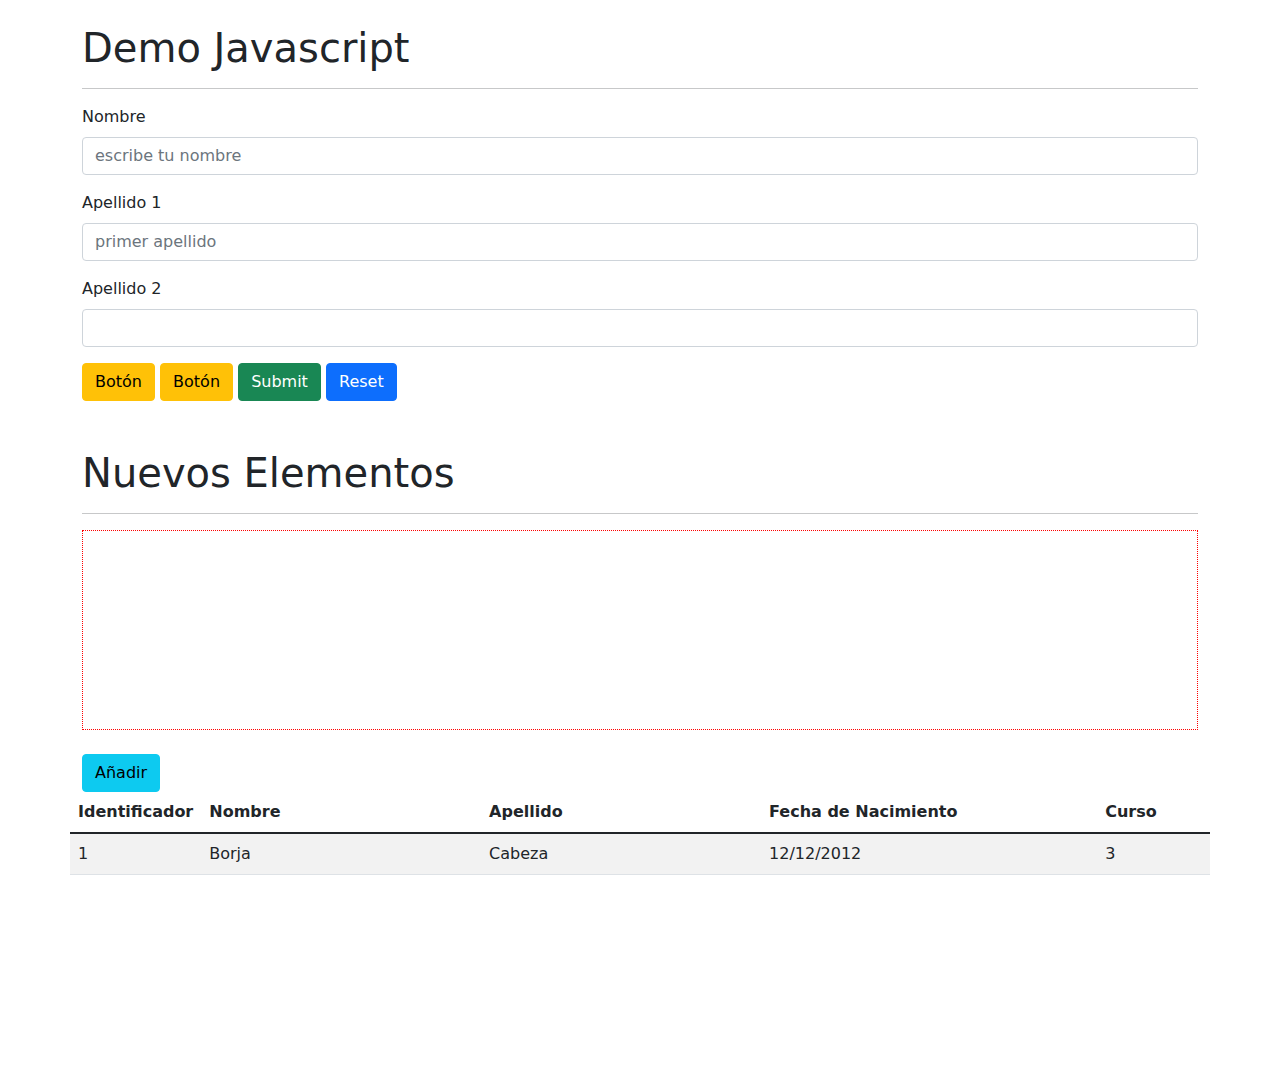
<file: Demo.Sopra.WebApplication2/index.html>
﻿<!DOCTYPE html>

<html>
<head>
    <meta charset="utf-8" />
    <title>Javascript</title>
    <link href="vendor/bootstrap-5.1.3/css/bootstrap.css" rel="stylesheet" />
</head>
<body>
    <br />
    <div class="container">
        <div class="row">
            <div class="col">
                <h1>Demo Javascript</h1>
                <hr />
            </div>
        </div>
        <div class="row">
            <div class="col">
                <form>
                    <div class="mb-3">
                        <label for="nombre" class="form-label">Nombre</label>
                        <input type="text" class="form-control" name="nombre" id="nombre" placeholder="escribe tu nombre" />
                    </div>
                    <div class="mb-3">
                        <label for="apellido1" class="form-label">Apellido 1</label>
                        <input type="text" class="form-control" name="apellido1" id="apellido1" placeholder="primer apellido" />
                    </div>
                    <div class="mb-3">
                        <label for="apellido2" class="form-label">Apellido 2</label>
                        <input type="text" class="form-control" name="apellido2" id="apellido2" />
                    </div>
                    <input id="b1" type="button" class="btn btn-warning" value="Botón" />
                    <input id="b3" type="button" class="btn btn-warning" value="Botón" />
                    <input type="submit" class="btn btn-success" value="Submit" />
                    <input type="reset" class="btn btn-primary" value="Reset" />
                </form>
                <br />
                <br />
            </div>
        </div>
        <div class="row">
            <div class="col-12">
                <h1>Nuevos Elementos</h1>
                <hr />
                <div id="content" class="col-12" style="border: dotted 1px red; min-height:200px;"></div>
                <br />
                <div class="col-12">
                    <input id="b2" type="button" class="btn btn-info" value="Añadir" />
                </div>
            </div>
        </div>
        <div class="row">
            <br />
            <table class="table table-striped">
                <thead>
                    <tr>
                        <td style="width:10%"><b>Identificador</b></td>
                        <td style="width:25%"><b>Nombre</b></td>
                        <td style="width:25%"><b>Apellido</b></td>
                        <td style="width:30%"><b>Fecha de Nacimiento</b></td>
                        <td style="width:10%"><b>Curso</b></td>
                    </tr>
                </thead>
                <tbody>
                    <tr>
                        <td>1</td>
                        <td>Borja</td>
                        <td>Cabeza</td>
                        <td>12/12/2012</td>
                        <td>3</td>
                    </tr>
                </tbody>
            </table>
        </div>
        <br /><br /><br /><br /><br /><br /><br /><br />
    </div>
    <script type="text/javascript" src="https://code.jquery.com/jquery-3.5.1.js"></script>
    <script src="vendor/bootstrap-5.1.3/js/bootstrap.js"></script>
    <script type="text/javascript">
        function Demo() {
            var boton = document.getElementById("b1");
            boton.value = "Grabar";

            var input1 = document.getElementsByName("nombre");
            input1[0].value = "Borja";

            var tag1 = document.getElementsByTagName("h1");
            tag1[0].innerHTML = "Demo <b style='color:blue;'>Javascript</b>";

            var query1 = document.querySelector("#b1");

            var query2 = document.querySelectorAll(".btn");
            var query3 = document.querySelectorAll("label");
            var query4 = document.querySelectorAll("input[type=reset]");
            var query5 = document.querySelectorAll("input[type=text].form-control");

            query3[0].innerText = "Nombre Completo";
            query3[1].innerText = "Primer Apellidos";
            query3[2].innerText = "Segundo Apellidos";
        }
        function Demo2() {

            function onClick(e) {
                // e = undefined, cuando utilizados onclick="onClick()"

                // e = objeto INPUT, cuando utilizados onclick="onClick(this)"
                //e.value = "Grabar";

                // e = objeto EVENT, cuando utilizados onclick="onClick(event)". La propiedad target contiene el objeto INPUT
                e.target.value = "Grabar";

                //document.getElementById("b1").value = "Gabar";
                window.alert("Click !!!");
            }

            document.getElementById("b1").onclick = function (e) {
                e.target.value = "Grabar";
                window.alert("Click !!!");
            }

            document.getElementById("b1").addEventListener("click", onClick);

            document.getElementById("b1").addEventListener("click", function (e) {
                e.target.value = "Grabar";
                window.alert("Click !!!");
            });

            document.getElementById("b2").onclick = function (e) {
                //document.getElementById("content").innerHTML = "<p>demostración de un parrafo nuevo</p>";
                //document.getElementById("content").innerHTML += "<img src='images/playa.jpg' class='img-thumbnail' />";

                var parrafo = document.createElement("p");
                parrafo.innerHTML = "demostración de un parrafo nuevo";
                document.getElementById("content").appendChild(parrafo);

                var imagen = document.createElement("img");
                imagen.src = "images/playa.jpg";
                imagen.classList.add("img-thumbnail");
                document.getElementById("content").appendChild(imagen);
            }
        }
        function Demo3() {
            // ES2015
            class Alumno2 {
                nombre = "";
                apellido = "";
                curso = 0;

                constructor(nombre, apellido) {
                    this.nombre = nombre;
                    this.apellido = apellido
                }

                nombreCompleto() {
                    console.log(this.nombre + " " + this.apellido);
                }
            }

            class AlumnoEx extends Alumno2 {
                dni = "";
                provincia = "";

                nombreCompleto() {
                    console.log("nueva función nombreCompleto");
                    super.nombreCompleto();
                }

                demoNuevaFuncion() { }
            }

            let miAlumno = new Alumno2("Fernando", "Adan");
            miAlumno.nombreCompleto();

            let miAlumno2 = new AlumnoEx("José Manuel", "Adan");
            miAlumno2.nombreCompleto();

            //////////////////////////////////////////////////////////////////////////////////////////////

            // Anterior a ES2015

            const Alumno = function (nombre, apellido) {
                var _privado = "";

                this.nombre = nombre;
                this.apellido = apellido;
                this.curso = 0;
                this.nombreCompleto = function () {
                    console.log(this.nombre + " " + this.apellido);
                }

                this.getPrivado = function () { return _privado; }
                this.setPrivado = function (value) { _privado = value; }
            };

            Alumno.prototype = {
                tutor: "",
                saludo: function () {
                    console.log("Te saludo " + this.nombre);
                }
            };

            let alum1 = new Alumno("Borja", "Cabeza");
            alum1.tutor = "Javier Sánchez";
            alum1.setPrivado("valor privado");
            console.log(alum1.getPrivado());
            alum1.nombreCompleto();
            alum1.saludo();

            let alum2 = new Alumno("Ana", "Sanz");
            alum2.nombreCompleto();

            //////////////////////////////////////////////////////////////////////////////////////////////

            let alumno = new Object();
            alumno.nombre = "Borja";
            alumno.apellido = "Cabeza";
            alumno.curso = 10;
            alumno.NombreCompleto = function () {
                console.log(this.nombre + " " + this.apellido)
            }

            let alumno2 = {};
            alumno2.nombre = "Borja";
            alumno2.apellido = "Cabeza";
            alumno2.curso = 10;
            alumno2.NombreCompleto = function () {
                console.log(this.nombre + " " + this.apellido)
            }

            let alumno3 = {
                nombre: "Borja",
                apellido: "Cabeza",
                curso: 10,
                NombreCompleto: function () {
                    console.log(this.nombre + " " + this.apellido);
                }
            }

            alumno.NombreCompleto();
            alumno2.NombreCompleto();
            alumno3.NombreCompleto();

            // SERIALIZAR
            console.log(alum1);

            //Transforma un Objeto a Texto JSON
            var json = JSON.stringify(alum1);
            console.log(json);

            // Transforma un texto JSON a Objeto
            var obj = JSON.parse(json);
            console.log(">>>>" + obj.nombre);

            console.log(obj);

        }
        function Demo4() {
            // DOM Document Objects Model

            //AJAX  Asynchronous Javascript And XML
            // xhr.open("GET", "", true, "Usuario", "Contraseña");
            /*
                READYSTATE_UNINITIALIZED = 0
                READYSTATE_LOADING = 1
                READYSTATE_LOADED = 2
                READYSTATE_INTERACTIVE = 3
                READYSTATE_COMPLETE = 4
             */

            // Creamos la instancia del cliente HTTP
            var xhr = new XMLHttpRequest();

            // Configuramos el cliente
            xhr.open("GET", "http://ip-api.com/json/193.146.141.207", false);

            // Iniciamos la comunicación
            xhr.send();

            // Accedemos a la respuesta
            console.log("Status: " + xhr.status);
            console.log("State: " + xhr.readyState);
            console.log("Response: " + xhr.responseText);
            console.log("Type Response: " + xhr.responseType);

            // Deserializar el objeto de la respuesta
            var obj = JSON.parse(xhr.responseText);

            console.log("Pais: " + obj.country);
            console.log("Code: " + obj.countryCode);

            /////////////////////////////////////////////////////////////////////////////////////////

            // Creamos la instancia del cliente HTTP
            var xhr = new XMLHttpRequest();

            // Configuramos el cliente
            xhr.open("GET", "http://ip-api.com/json/193.146.141.207", true);

            // Capturamos el evento OnReadyStateChange
            xhr.onreadystatechange = function () {
                if (xhr.readyState == 4 && xhr.status == 200) {
                    // Accedemos a la respuesta
                    console.log("Status: " + xhr.status);
                    console.log("State: " + xhr.readyState);
                    console.log("Response: " + xhr.responseText);
                    console.log("Type Response: " + xhr.responseType);

                    // Deserializar el objeto de la respuesta
                    var obj = JSON.parse(xhr.responseText);

                    console.log("Pais: " + obj.country);
                    console.log("Code: " + obj.countryCode);
                } else {
                    console.log(" > Status: " + xhr.status);
                    console.log(" > State: " + xhr.readyState);
                }
            }

            // Iniciamos la comunicación
            xhr.send();
            console.log("Código después  Send Async");

            window.onload = function () {
                alert("Página cargada");
                let fecha = new Date();

                console.log(fecha);
                console.log(fecha.toString());
                console.log(fecha.toLocaleDateString());
            }

        }

        window.onload = function (e) {
            //alert("End Load - JS");
        };

        $(document).ready(function (e) {
            //alert("End Load - JQuery");
            DemoQuery();
        });

        function DemoQuery() {
            let bt1 = document.getElementById("b1");
            let bt2 = document.querySelectorAll("#b1");
            let bt3 = $("#b1");

            let in1 = document.getElementsByTagName("input");
            let in2 = document.querySelectorAll("input");
            let in3 = $("input");

            let labels1 = document.querySelectorAll(".form-label");
            let labels2 = $(".form-label");

            let dm1 = $("input[type=password]");

            document.getElementById("b1").onclick = function (e) {
                alert("Click Botón 1");
            };

            $("#b3").click(function (e) { alert("Click Botón 3"); });

            //for (var i in document.getElementsByTagName("input")) {
            //    document.getElementsByTagName("input")[i].onclick = function (e) {
            //        alert("Click Label");
            //    };
            //}

            $("label").click(function (e) {
                //alert("Click Label");

                //e.target.innerHTML = "Click";                
                //e.target.innerText = "Click";                

                //$(e.target).html("<b>Click</b>");
                $(e.target).text("Click");
            });

            $("label").on("click", function (e) {
                $(e.target).html("<b>Click</b>");
            });

            document.getElementById("b1").onclick = null;

            $("label").off();

            

            $("#b3").click(function (e) {
                $("label").eq(1).html("Prueba");
            });
        }
    </script>
</body>
</html>
</file>
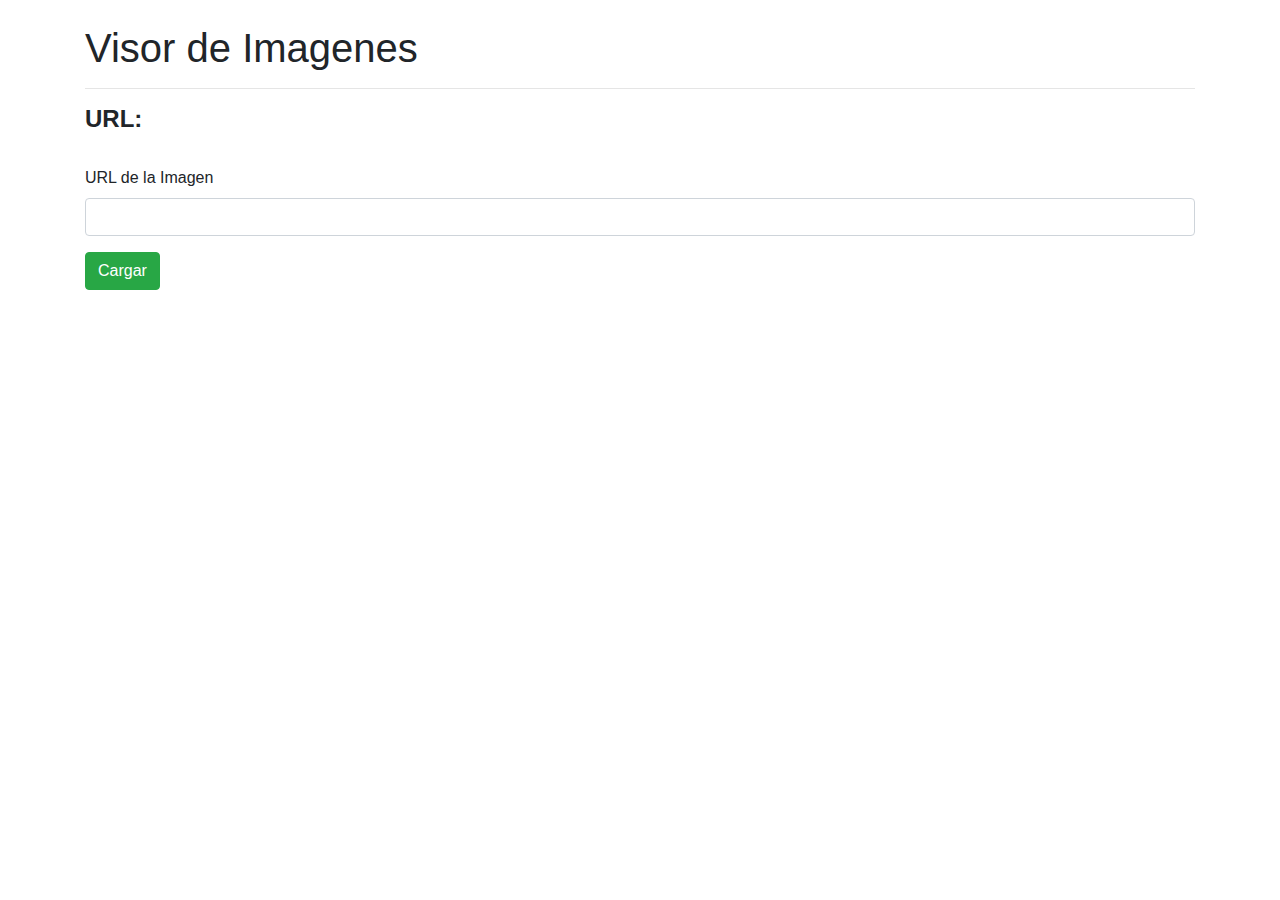
<file: Demo.Sopra.WebApplication2/ejercicio2.html>
﻿<!DOCTYPE html>
<html>
<head>
    <meta charset="utf-8" />
    <title></title>
    <link rel="stylesheet" href="https://stackpath.bootstrapcdn.com/bootstrap/4.3.1/css/bootstrap.min.css" integrity="sha384-ggOyR0iXCbMQv3Xipma34MD+dH/1fQ784/j6cY/iJTQUOhcWr7x9JvoRxT2MZw1T" crossorigin="anonymous">
</head>
<body>
    <br />
    <div class="container">
        <div class="row">
            <div class="col-12">
                <h1>Visor de Imagenes</h1>
                <hr />
                <h4><b>URL:</b> <span></span></h4>
                <br />
            </div>
        </div>
        <div class="row">
            <div class="col-12">
                <div class="card-columns">
                    <!-- 
                        <div class="card">
                            <img src="" class="img-fluid" />
                        </div>
                    -->
                </div>
            </div>
        </div>
        <div class="row">
            <div class="col-12">
                <form>
                    <div class="mb-3">
                        <label>URL de la Imagen</label>
                        <input type="text" class="form-control" />
                    </div>
                    <button type="button" class="btn btn-success">Cargar</button>
                </form>
            </div>
        </div>
    </div>
    <script type="text/javascript">
        document.querySelector("button").onclick = function () {
            let url = document.querySelector("input").value;
            if (url == undefined || url == "") return;

            let image = document.createElement("img");
            image.src = url;
            image.classList.add("img-fluid");
            image.onclick = function (e) {
                document.querySelector("span").innerHTML = url;
            }

            let div = document.createElement("div");
            div.classList.add("card");
            div.appendChild(image);
            //div.onclick = function (e) {
            //    document.querySelector("span").innerHTML = e.target.src;
            //}


            document.querySelector(".card-columns").appendChild(div);            

            document.querySelector("input").value = "";
        }

        document.querySelector("body").onclick = function (e) {
            alert(e.target.tagName);
            if(e.target.tagName == "IMG") document.querySelector("span").innerHTML = e.target.src;
        }
    </script>
</body>
</html>
</file>
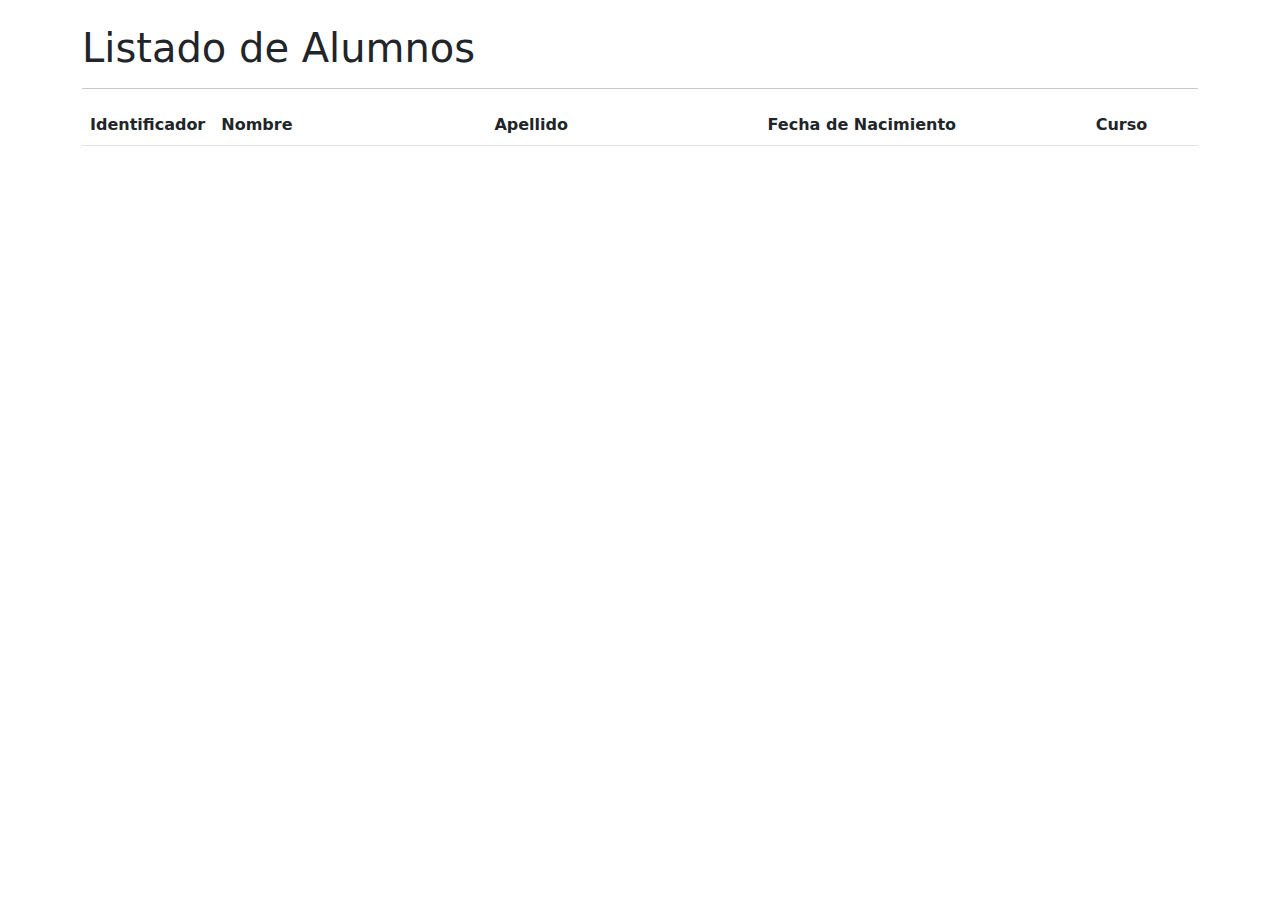
<file: Demo.Sopra.WebApplication2/ejercicioListadoAlumnos.html>
﻿<!DOCTYPE html>
<html>
<head>
    <meta charset="utf-8" />
    <title>Listado de Alumnos</title>
    <link href="vendor/bootstrap-5.1.3/css/bootstrap.css" rel="stylesheet" />
    <link href="https://cdn.datatables.net/1.11.5/css/dataTables.bootstrap5.min.css" rel="stylesheet" />
</head>
<body>
    <br />
    <div class="container">
        <div class="row">
            <div class="col">
                <h1>Listado de Alumnos</h1>
                <hr />
            </div>
        </div>
        <div class="row">
            <div class="col">
                <table id="demotable" class="table table-striped">
                    <thead>
                        <tr>
                            <td style="width:10%"><b>Identificador</b></td>
                            <td style="width:25%"><b>Nombre</b></td>
                            <td style="width:25%"><b>Apellido</b></td>
                            <td style="width:30%"><b>Fecha de Nacimiento</b></td>
                            <td style="width:10%"><b>Curso</b></td>
                        </tr>
                    </thead>
                    <tbody></tbody>
                </table>
            </div>
        </div>
        <br /><br /><br /><br /><br /><br /><br /><br />
    </div>

    <div id="modal" class="modal" tabindex="-1">
        <div class="modal-dialog">
            <div class="modal-content">
                <div class="modal-header">
                    <h5 class="modal-title">Modal title</h5>
                    <button type="button" class="btn-close" data-bs-dismiss="modal" aria-label="Close"></button>
                </div>
                <div class="modal-body">
                    <p>Modal body text goes here.</p>
                </div>
                <div class="modal-footer">
                    <button type="button" class="btn btn-secondary" data-bs-dismiss="modal">Cerrar</button>
                    <button type="button" class="btn btn-primary">Grabar</button>
                </div>
            </div>
        </div>
    </div>

    <script type="text/javascript" src="https://code.jquery.com/jquery-3.5.1.js"></script>
    <script type="text/javascript" src="https://cdn.datatables.net/1.11.5/js/jquery.dataTables.min.js"></script>
    <script type="text/javascript" src="https://cdn.datatables.net/1.11.5/js/dataTables.bootstrap5.min.js"></script>
    <script src="vendor/bootstrap-5.1.3/js/bootstrap.js"></script>
    <script type="text/javascript">
        const dateFormat = new Intl.DateTimeFormat("es-ES", { weekday: "long", year: "numeric", month: "long", day: "numeric" });
        let xhr = new XMLHttpRequest();

        function ProcessData(data) {
            for (var i in data) {

                //document.querySelector("tbody").innerHTML += "<tr><td>"
                //    + data[i].id + "</td><td>" + data[i].firstName + "</td><td>"
                //    + data[i].lastName + "</td><td>" + data[i].dateOfBirth + "</td><td>"
                //    + data[i].classId + "</td></tr>";

                let tr = document.createElement("tr");

                let td = document.createElement("td");
                td.innerHTML = data[i].id;
                td.setAttribute("data-id", data[i].id);
                td.setAttribute("data-info", JSON.stringify(data[i]));
                td.onclick = function (e) {
                    ProcessRow(e);
                }
                tr.appendChild(td);

                td = document.createElement("td");
                td.innerHTML = data[i].firstName;
                tr.appendChild(td);

                td = document.createElement("td");
                td.innerHTML = data[i].lastName;
                tr.appendChild(td);

                td = document.createElement("td");
                let fecha = new Date(data[i].dateOfBirth);
                td.innerHTML = dateFormat.format(fecha);
                tr.appendChild(td);

                td = document.createElement("td");
                td.innerHTML = data[i].classId;
                tr.appendChild(td);

                document.querySelector("tbody").appendChild(tr);
            }

            // https://datatables.net/

            $("#demotable").DataTable({
                "language": {
                    "url": "//cdn.datatables.net/plug-ins/1.10.19/i18n/Spanish.json"
                }
            });


        }

        function ProcessRow(event) {
            let row = event.target;
            let json = row.getAttribute("data-info");
            let obj = JSON.parse(json);

            document.querySelector(".modal-title").innerHTML = "Ficha Estidiente " + obj.id;
            document.querySelector(".modal-body").innerHTML = "";

            let item = document.createElement("p");
            item.innerHTML = "<b>Nombre:</b> " + obj.firstName ;
            document.querySelector(".modal-body").appendChild(item);

            item = document.createElement("p");
            item.innerHTML = "<b>Apellidos:</b> " + obj.lastName;
            document.querySelector(".modal-body").appendChild(item);

            item = document.createElement("p");
            let fecha = new Date(obj.dateOfBirth);
            item.innerHTML = "<b>Fecha Nacimiento:</b> " + dateFormat.format(fecha);
            document.querySelector(".modal-body").appendChild(item);

            item = document.createElement("p");
            item.innerHTML = "<b>Curso:</b> " + obj.classId;
            document.querySelector(".modal-body").appendChild(item);

            // https://getbootstrap.com/docs/5.1/components/modal/

            var Modal = new bootstrap.Modal(document.getElementById("modal"));
            Modal.show();
        }

        window.onload = function () {
            xhr.open("GET", "http://school.labs.com.es/api/students/");

            xhr.onreadystatechange = function () {
                if (xhr.readyState == 4) if (xhr.status == 200) ProcessData(JSON.parse(xhr.responseText));
            };

            xhr.send();
        }
    </script>
</body>
</html>
</file>
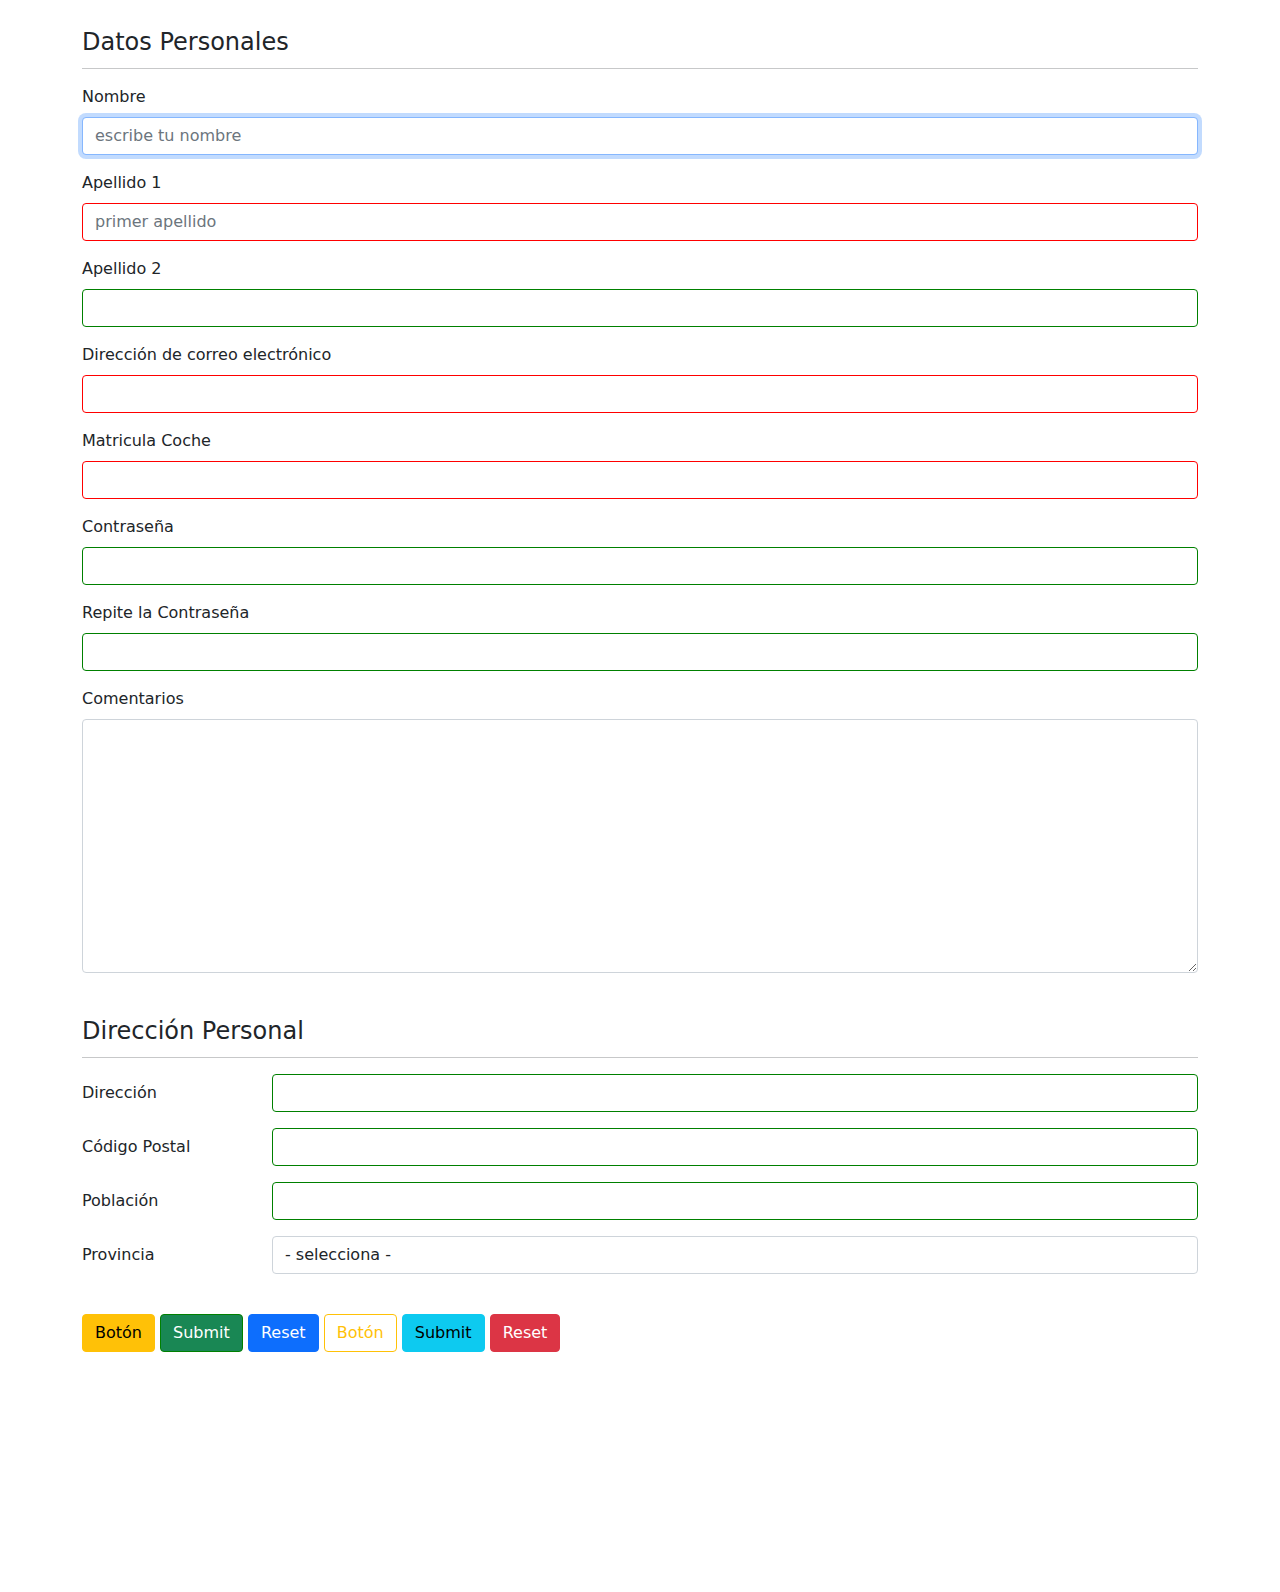
<file: Demo.Sopra.WebApplication2/formulario.html>
﻿<!DOCTYPE html>
<html>
<head>
    <meta charset="utf-8" />
    <title>Formulario Web con Bootstrap</title>
    <link type="text/css" href="vendor/bootstrap-5.1.3/css/bootstrap.css" rel="stylesheet" />
    <style type="text/css">
        input:invalid {
            border-color: rgb(255, 0, 0);
        }

        input:valid {
            border-color: green;
        }
    </style>
</head>
<body>
    <!-- Comentario -->
    <br />
    <div class="container">
        <div class="row">
            <div class="col-12">
                <form method="get" action="index.html" enctype="application/x-www-form-urlencoded">
                    <fieldset>
                        <legend> Datos Personales </legend>
                        <hr />
                        <div class="mb-3">
                            <label for="nombre" class="form-label">Nombre</label>
                            <input type="text" class="form-control" name="nombre" id="nombre" placeholder="escribe tu nombre" autofocus required />
                        </div>
                        <div class="mb-3">
                            <label for="apellido1" class="form-label">Apellido 1</label>
                            <input type="text" class="form-control" name="apellido1" id="apellido1" placeholder="primer apellido" required />
                        </div>
                        <div class="mb-3">
                            <label for="apellido2" class="form-label">Apellido 2</label>
                            <input type="text" class="form-control" name="apellido2" id="apellido2" />
                        </div>
                        <div class="mb-3">
                            <label for="mail" class="form-label">Dirección de correo electrónico</label>
                            <input type="email" class="form-control" name="mail" id="mail" required />
                        </div>
                        <div class="mb-3">
                            <label for="matricula" class="form-label">Matricula Coche</label>
                            <input type="text" class="form-control" name="matricula" id="matricula" pattern="[0-9]{4}[A-Z]{3}" required />
                        </div>
                        <div class="mb-3">
                            <label for="pass1" class="form-label">Contraseña</label>
                            <input type="password" class="form-control" name="pass1" id="pass1" />
                        </div>
                        <div class="mb-3">
                            <label for="pass2" class="form-label">Repite la Contraseña</label>
                            <input type="password" class="form-control" name="pass2" id="pass2" />
                        </div>
                        <div class="mb-3">
                            <label for="c1" class="form-label">Comentarios</label>
                            <textarea class="form-control" rows="10" name="c1" id="c1"></textarea>
                        </div>
                    </fieldset>
                    <br />
                    <fieldset>
                        <legend> Dirección Personal </legend>
                        <hr />
                        <div class="mb-3 row">
                            <label for="direccion" class="col-form-label col-2">Dirección</label>
                            <div class="col-10">
                                <input type="text" class="form-control" name="direccion" id="direccion" />
                            </div>
                        </div>
                        <div class="mb-3 row">
                            <label for="cp" class="col-form-label col-2">Código Postal</label>
                            <div class="col-10">
                                <input type="text" class="form-control" name="cp" id="cp" />
                            </div>
                        </div>
                        <div class="mb-3 row">
                            <label for="poblacion" class="col-form-label col-2">Población</label>
                            <div class="col-10">
                                <input type="text" class="form-control" name="poblacion" id="poblacion" />
                            </div>
                        </div>
                        <div class="mb-3 row">
                            <label for="provincia" class="col-form-label col-2">Provincia</label>
                            <div class="col-10">
                                <select class="form-control" name="provincia" id="provincia">
                                    <option value="">- selecciona -</option>
                                    <optgroup label="Grupo 1">
                                        <option value="15">A coru&#241;a</option>
                                        <option value="1">&#193;lava</option>
                                        <option value="2">Albacete</option>
                                        <option value="3">Alicante</option>
                                        <option value="4">Almer&#237;a</option>
                                        <option value="33">Asturias</option>
                                        <option value="5">&#193;vila</option>
                                        <option value="6">Badajoz</option>
                                        <option value="7">Baleares</option>
                                        <option value="8">Barcelona</option>
                                        <option value="9">Burgos</option>
                                        <option value="10">C&#225;ceres</option>
                                        <option value="11">C&#225;diz</option>
                                        <option value="39">Cantabria</option>
                                        <option value="12">Castell&#243;n</option>
                                        <option value="51">Ceuta</option>
                                        <option value="13">Ciudad Real</option>
                                        <option value="14">C&#243;rdoba</option>
                                        <option value="16">Cuenca</option>
                                        <option value="99">Extranjero</option>
                                        <option value="17">Girona</option>
                                        <option value="18">Granada</option>
                                        <option value="19">Guadalajara</option>
                                        <option value="20">Guip&#250;zcoa</option>
                                    </optgroup>
                                    <optgroup label="Grupo 2">
                                        <option value="21">Huelva</option>
                                        <option value="22">Huesca</option>
                                        <option value="23">Ja&#233;n</option>
                                        <option value="26">La rioja</option>
                                        <option value="35">Las palmas</option>
                                        <option value="24">Le&#243;n</option>
                                        <option value="25">Lleida</option>
                                        <option value="27">Lugo</option>
                                        <option value="28">Madrid</option>
                                        <option value="29">M&#225;laga</option>
                                        <option value="52">Melilla</option>
                                        <option value="30">Murcia</option>
                                        <option value="31">Navarra</option>
                                        <option value="32">Ourense</option>
                                        <option value="34">Palencia</option>
                                        <option value="36">Pontevedra</option>
                                        <option value="37">Salamanca</option>
                                        <option value="38">Santa cruz de tenerife</option>
                                        <option value="40">Segovia</option>
                                        <option value="41">Sevilla</option>
                                        <option value="42">Soria</option>
                                        <option value="43">Tarragona</option>
                                        <option value="44">Teruel</option>
                                        <option value="45">Toledo</option>
                                        <option value="46">Valencia</option>
                                        <option value="47">Valladolid</option>
                                        <option value="48">Vizcaya</option>
                                        <option value="49">Zamora</option>
                                        <option value="50">Zaragoza</option>

                                    </optgroup>                                    
                                </select>
                            </div>
                        </div>
                    </fieldset>
                    <br />
                    <input type="button" class="btn btn-warning" value="Botón" />
                    <input type="submit" class="btn btn-success" value="Submit" />
                    <input type="reset" class="btn btn-primary" value="Reset" />
                    <button type="button" class="btn btn-outline-warning" >Botón</button>
                    <button type="submit" class="btn btn-info" >Submit</button>
                    <button type="reset" class="btn btn-danger">Reset</button>
                </form>
                <br /><br /><br /><br /><br /><br /><br /><br /><br /><br />
            </div>
        </div>
    </div>
</body>
</html>
</file>
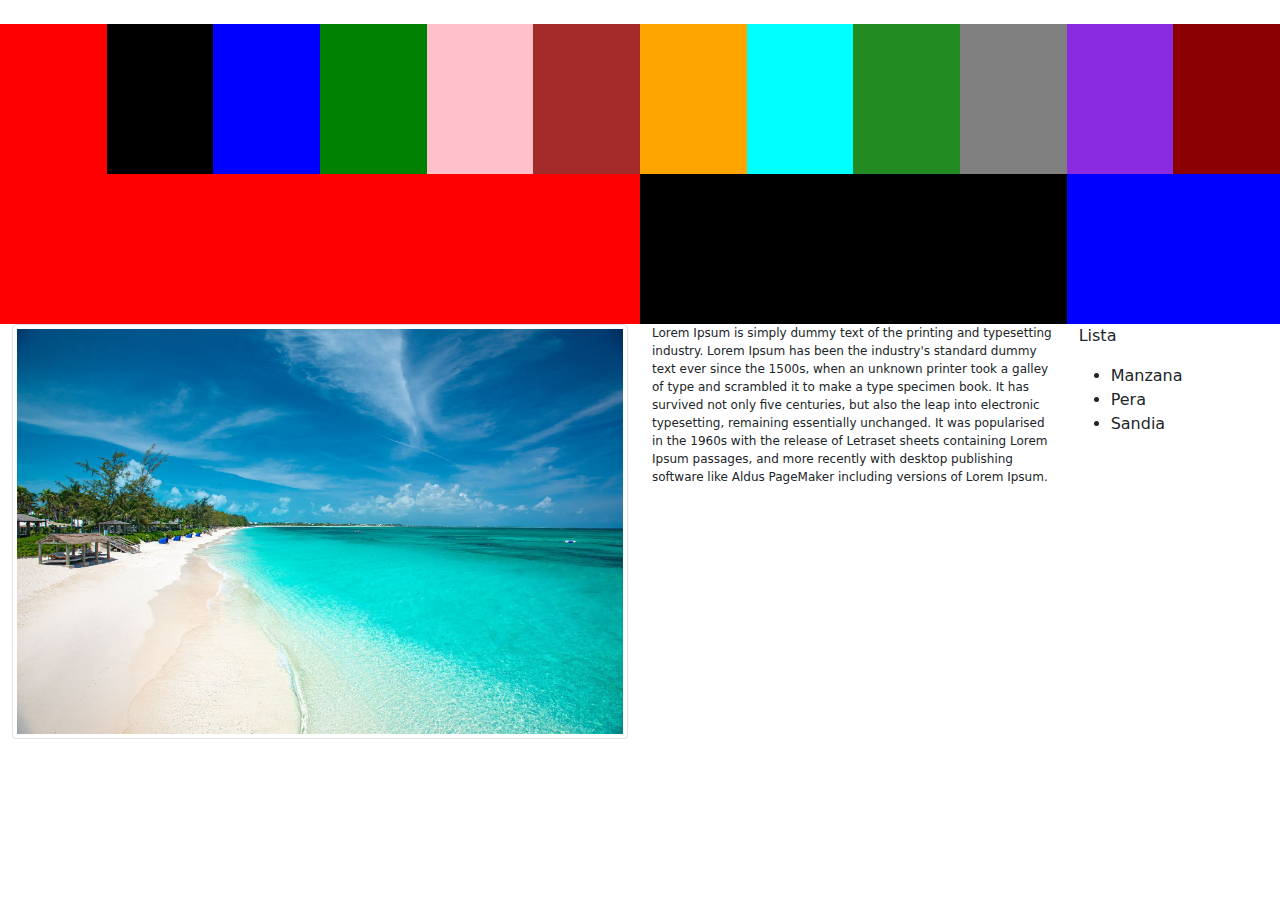
<file: Demo.Sopra.WebApplication2/grid.html>
﻿<!DOCTYPE html>
<html>
<head>
    <meta charset="utf-8" />
    <title>Grid de Bootstrap</title>
    <link type="text/css" href="vendor/bootstrap-5.1.3/css/bootstrap.css" rel="stylesheet" />
    <style type="text/css">
        .col-1, .col-2, .col-3, .col-4, .col-5, .col-6, .col-7, .col-8, .col-9, .col-10, .col-11, .col-12 {
            min-height: 150px;
        }
    </style>
</head>
<body>
    <div class="container-fluid">
        <br />
        <div class="row">
            <div class="col-1" style="background-color: red;"> </div>
            <div class="col-1" style="background-color: black;"> </div>
            <div class="col-1" style="background-color: blue;"> </div>
            <div class="col-1" style="background-color: green;"> </div>
            <div class="col-1" style="background-color: pink;"> </div>
            <div class="col-1" style="background-color: brown;"> </div>
            <div class="col-1" style="background-color: orange;"> </div>
            <div class="col-1" style="background-color: aqua;"> </div>
            <div class="col-1" style="background-color: forestgreen;"> </div>
            <div class="col-1" style="background-color: gray;"> </div>
            <div class="col-1" style="background-color: blueviolet;"> </div>
            <div class="col-1" style="background-color: darkred;"> </div>
        </div>
        <div class="row">
            <div class="col-6" style="background-color: red;"> </div>
            <div class="col-4" style="background-color: black;"> </div>
            <div class="col-2" style="background-color: blue;"> </div>
        </div>
        <div class="row">
            <div class="col-6">
                <img src="images/playa.jpg" class="img-thumbnail" style="width:125%; height:auto;" />
            </div>
            <div class="col-4">
                <p style="font-size:75%">Lorem Ipsum is simply dummy text of the printing and typesetting industry. Lorem Ipsum has been the industry's standard dummy text ever since the 1500s, when an unknown printer took a galley of type and scrambled it to make a type specimen book. It has survived not only five centuries, but also the leap into electronic typesetting, remaining essentially unchanged. It was popularised in the 1960s with the release of Letraset sheets containing Lorem Ipsum passages, and more recently with desktop publishing software like Aldus PageMaker including versions of Lorem Ipsum.</p>
            </div>
            <div class="col-2">
                <p>Lista</p>
                <ul id="l1">
                    <li>Manzana</li>
                    <li>Pera</li>
                    <li>Sandia</li>
                </ul>
            </div>
        </div>
    </div>
</body>
</html>
</file>
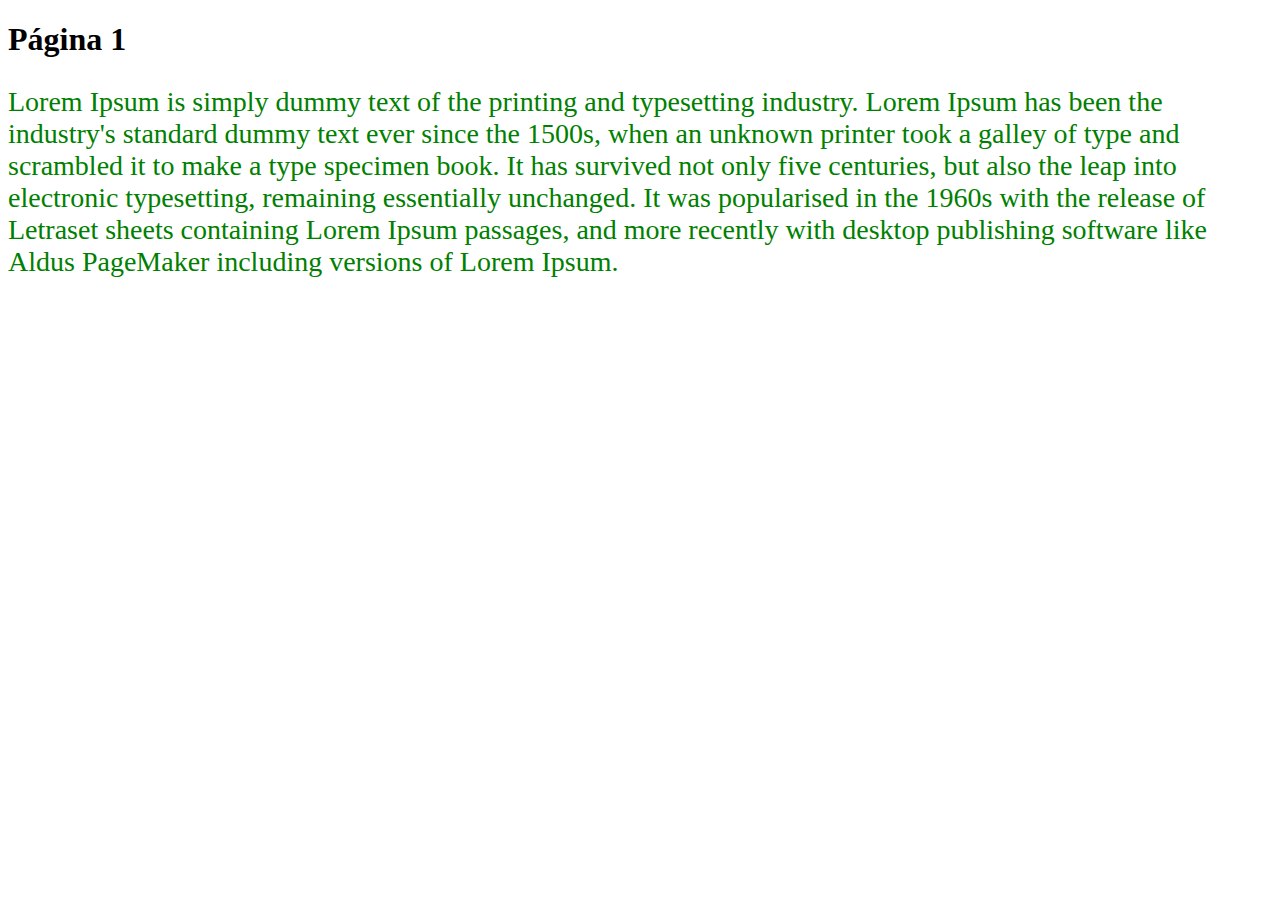
<file: Demo.Sopra.WebApplication2/pagina1.html>
﻿<!DOCTYPE html>
<html>
<head>
    <meta charset="utf-8" />
    <title></title>
    <link type="text/css" href="css/app.css" rel="stylesheet" />
</head>
<body>
    <h1>Página 1</h1>
    <p>Lorem Ipsum is simply dummy text of the printing and typesetting industry. Lorem Ipsum has been the industry's standard dummy text ever since the 1500s, when an unknown printer took a galley of type and scrambled it to make a type specimen book. It has survived not only five centuries, but also the leap into electronic typesetting, remaining essentially unchanged. It was popularised in the 1960s with the release of Letraset sheets containing Lorem Ipsum passages, and more recently with desktop publishing software like Aldus PageMaker including versions of Lorem Ipsum.</p>
</body>
</html>
</file>
<file: Demo.Sopra.WebApplication2/css/app.css>
﻿#par1 {
    color: blue;
    font-family: 'Segoe UI', Tahoma, Geneva, Verdana, sans-serif;
}

.text-red {
    color: red;
}

p {
    color: green;
    font-size: 28px;
}
</file>
